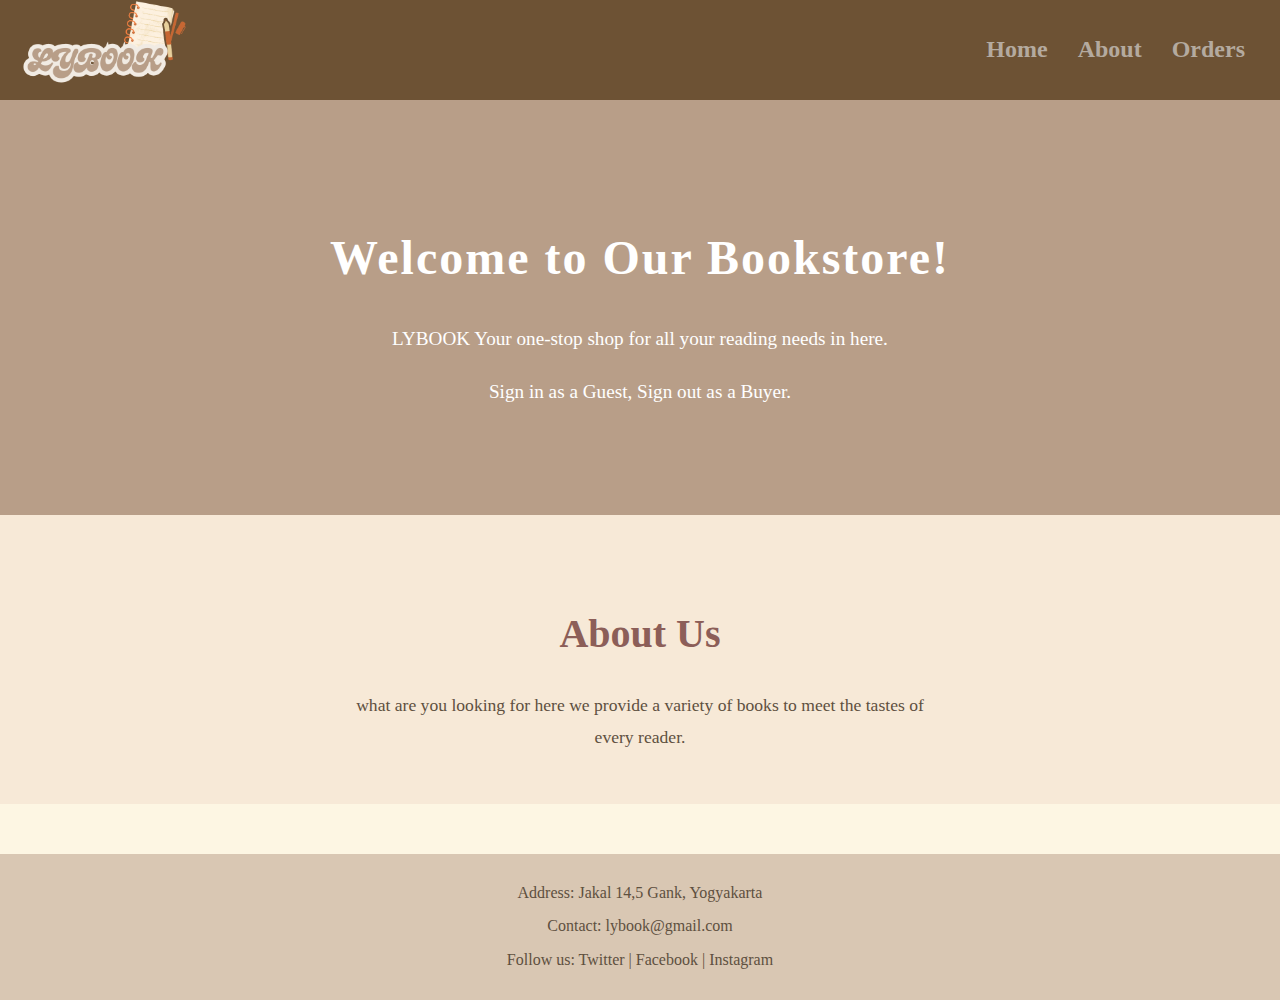
<file: index.html>
<!DOCTYPE html>
<html lang="en">
  <head>
    <meta charset="UTF-8" />
    <meta name="viewport" content="width=device-width, initial-scale=1.0" />
    <title>Bookstore</title>
    <link rel="stylesheet" href="styles.css" />
  </head>
  <body>
    <!-- Navbar -->
    <nav>
      <div class="logo">
        <img src="bismillah.png" alt="Bookstore Logo" />
      </div>
      <ul>
        <li><a href="#home">Home</a></li>
        <li><a href="#about">About</a></li>
        <li><a href="orders.html">Orders</a></li>
      </ul>
    </nav>
    <!-- Jumbotron -->
    <header id="home">
      <div class="jumbotron">
        <h1>Welcome to Our Bookstore!</h1>
        <p>LYBOOK Your one-stop shop for all your reading needs in here.</p>
        <p>Sign in as a Guest, Sign out as a Buyer.</p>
      </div>
    </header>
    <!-- About Section -->
    <section id="about">
      <h2>About Us</h2>
      <p>what are you looking for here we provide a variety of books to meet the tastes of every reader.</p>
    </section>
    <!-- Footer -->
    <footer>
      <p>Address: Jakal 14,5 Gank, Yogyakarta</p>
      <p>Contact: lybook@gmail.com</p>
      <p>Follow us: <a href="#">Twitter</a> | <a href="#">Facebook</a> | <a href="#">Instagram</a></p>
    </footer>

    <script>
      const scriptURL = "https://script.google.com/macros/s/AKfycbw1A3vtFP_FmydmXNJ9svBfnGyI7rFOW3aWxjHlXi6PsS6yCpAmyyRRix6X47DeRRYZ/exec";
      const form = document.getElementById("orderForm");

      form.addEventListener("submit", (e) => {
        e.preventDefault();
        fetch(scriptURL, { method: "POST", body: new FormData(form) })
          .then((response) => console.log("Success!", response))
          .catch((error) => console.error("Error!", error.message));
      });
    </script>
  </body>
</html>
</file>
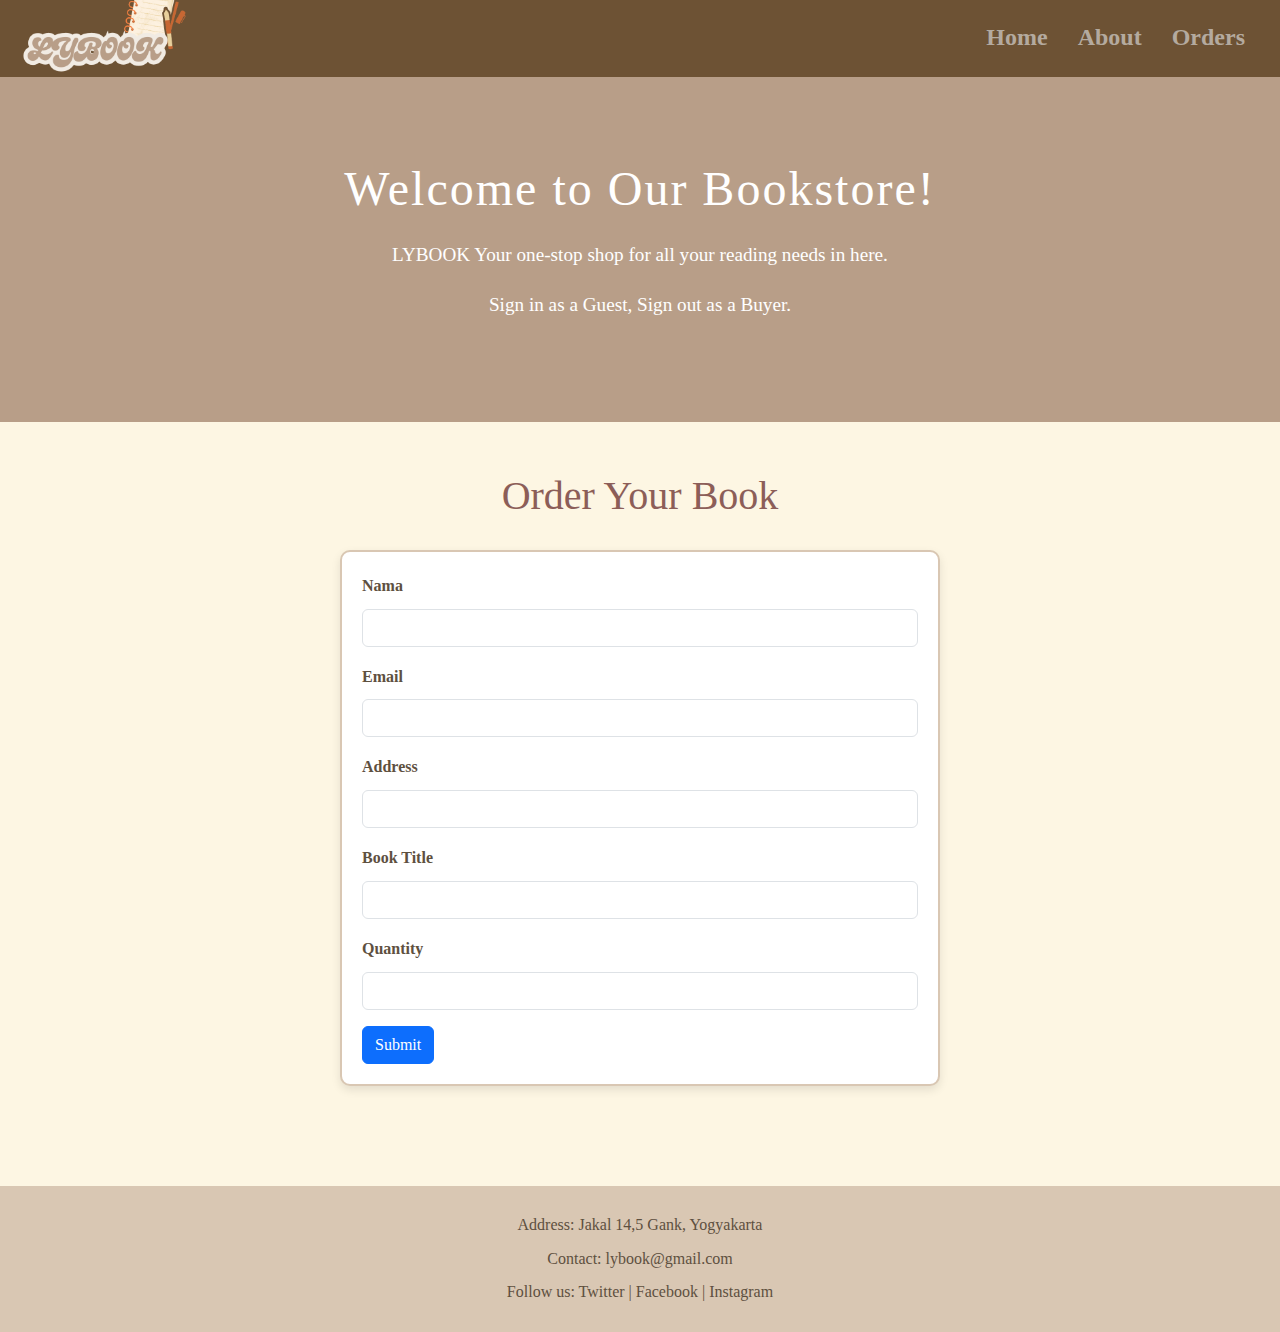
<file: orders.html>
<!DOCTYPE html>
<html lang="en">
  <head>
    <meta charset="UTF-8" />
    <meta name="viewport" content="width=device-width, initial-scale=1.0" />
    <link href="https://cdn.jsdelivr.net/npm/bootstrap@5.3.3/dist/css/bootstrap.min.css" rel="stylesheet" integrity="sha384-QWTKZyjpPEjISv5WaRU9OFeRpok6YctnYmDr5pNlyT2bRjXh0JMhjY6hW+ALEwIH" crossorigin="anonymous" />
    <link rel="stylesheet" href="https://cdn.jsdelivr.net/npm/bootstrap-icons@1.11.3/font/bootstrap-icons.min.css" />
    <title>Orders</title>
    <link rel="stylesheet" href="style.css" />
  </head>
  <body>
    <!-- Navbar -->
    <nav>
      <div class="logo">
        <img src="bismillah.png" alt="Bookstore Logo" />
      </div>
      <ul>
        <li><a href="index.html">Home</a></li>
        <li><a href="index.html">About</a></li>
        <li><a href="orders.html">Orders</a></li>
      </ul>
    </nav>

    <!-- Jumbotron -->
    <header id="home">
      <div class="jumbotron">
        <h1>Welcome to Our Bookstore!</h1>
        <p>LYBOOK Your one-stop shop for all your reading needs in here.</p>
        <p>Sign in as a Guest, Sign out as a Buyer.</p>
      </div>
    </header>

    <!-- Orders Form -->
    <section id="orders">
      <h2>Order Your Book</h2>
      <form id="orderForm" name="LYBOOK-FORM" method="post">
        <div class="mb-3">
          <label for="name" class="form-label">Nama</label>
          <input type="text" class="form-control" id="name" aria-describedby="name" name="Nama" required />
        </div>
        <div class="mb-3">
          <label for="email" class="form-label">Email</label>
          <input type="email" class="form-control" id="email" aria-describedby="email" name="Email" required />
        </div>
        <div class="mb-3">
          <label for="address" class="form-label">Address</label>
          <input type="text" class="form-control" id="address" aria-describedby="address" name="Address" required />
        </div>
        <div class="mb-3">
          <label for="bookTitle" class="form-label">Book Title</label>
          <input type="text" class="form-control" id="bookTitle" aria-describedby="bookTitle" name="BookTitle" required />
        </div>
        <div class="mb-3">
          <label for="quantity" class="form-label">Quantity</label>
          <input type="number" class="form-control" id="quantity" aria-describedby="quantity" name="Quantity" required />
        </div>
        <button type="submit" class="btn btn-primary">Submit</button>
      </form>
    </section>

    <!-- Footer -->
    <footer>
      <p>Address: Jakal 14,5 Gank, Yogyakarta</p>
      <p>Contact: lybook@gmail.com</p>
      <p>Follow us: <a href="#">Twitter</a> | <a href="#">Facebook</a> | <a href="#">Instagram</a></p>
    </footer>

    <!-- JavaScript -->
    <script>
      const scriptURL = "https://script.google.com/macros/s/AKfycbw1A3vtFP_FmydmXNJ9svBfnGyI7rFOW3aWxjHlXi6PsS6yCpAmyyRRix6X47DeRRYZ/exec";
      const form = document.forms["LYBOOK-FORM"]; // Mengakses form dengan nama

      form.addEventListener("submit", (e) => {
        e.preventDefault(); // Mencegah reload halaman
        fetch(scriptURL, { method: "POST", body: new FormData(form) })
          .then((response) => console.log("Success!", response))
          .catch((error) => console.error("Error!", error.message));
      });
    </script>
  </body>
</html>
</file>
<file: styles.css>
/* Global Styles */
body {
  font-family: "Georgia", serif;
  margin: 0;
  padding: 0;
  background-color: #fdf6e3; /* Vintage beige background */
  color: #5e503f; /* Soft brown for text */
  line-height: 1.8;
}

a {
  text-decoration: none;
  color: #8c5e58; /* Warm brown */
}

a:hover {
  color: #5e4037; /* Darker warm brown */
}

/* Navbar Logo */
.logo img {
  height: 50px; /* Atur tinggi logo */
  width: auto; /* Sesuaikan proporsi */
  margin-right: 10px; /* Beri jarak dengan teks atau item lain */
  display: inline-block;
  vertical-align: middle;
}

/* Navbar */
nav {
  display: flex;
  justify-content: space-between;
  align-items: center;
  background-color: #6d5234; /* Muted brownish beige */
  color: #6d5234;
  padding: 10px 20px;
  height: 80px; /* Pastikan tinggi navbar tetap konsisten */
  border-bottom: 3px solid #b89e88;
}

.logo img {
  height: 170px;
  max-height: 100%; /* Pastikan tinggi sesuai navbar */
  max-width: 100%; /* Sesuaikan dengan lebar navbar */
  object-fit: contain; /* Menjaga proporsi gambar */
  vertical-align: middle; /* Selaras secara vertikal */
}

nav ul {
  list-style: none;
  margin: 0;
  padding: 0;
  display: flex;
}

nav ul li {
  margin: 0 15px;
  line-height: 60px; /* Menyelaraskan teks di tengah */
}

nav ul li a {
  font-size: 1.5em;
  font-weight: bold;
  color: #b4aa9f;
}

nav ul li a:hover {
  text-decoration: underline;
}

/* Jumbotron */
.jumbotron {
  background-color: #b89e88; /* Warna cokelat tua */
  color: #fff;
  text-align: center;
  padding: 80px 20px;
  font-family: "Georgia", serif;
  border-bottom: 3px solid #b89e88;
}

.jumbotron h1 {
  font-size: 3em;
  margin-bottom: 20px;
  letter-spacing: 2px;
}

.jumbotron p {
  font-size: 1.2em;
  font-weight: 300;
}

/* About Section */
#about {
  padding: 50px 20px;
  text-align: center;
  background-color: #f7e9d7; /* Soft parchment tone */
  border-top: 3px solid #b89e88;
}

#about h2 {
  font-size: 2.5em;
  color: #8c5e58;
  margin-bottom: 20px;
}

#about p {
  font-size: 1.1em;
  max-width: 600px;
  margin: 0 auto;
  line-height: 1.8;
  color: #5e503f;
}

/* Footer */
footer {
  text-align: center;
  padding: 20px;
  background-color: #d9c7b3;
  color: #5e503f;
  margin-top: 50px;
}

footer p {
  margin: 5px 0;
}

footer a {
  color: #5e503f;
}

footer a:hover {
  color: #8c5e58;
}
</file>
<file: style.css>
/* Global Styles */
body {
  font-family: "Georgia", serif;
  margin: 0;
  padding: 0;
  background-color: #fdf6e3; /* Vintage beige background */
  color: #5e503f; /* Soft brown for text */
  line-height: 1.8;
}

a {
  text-decoration: none;
  color: #8c5e58; /* Warm brown */
}

a:hover {
  color: #5e4037; /* Darker warm brown */
}

/* Navbar Logo */
.logo img {
  height: 50px; /* Atur tinggi logo */
  width: auto; /* Sesuaikan proporsi */
  margin-right: 10px; /* Beri jarak dengan teks atau item lain */
  display: inline-block;
  vertical-align: middle;
}

/* Navbar */
nav {
  display: flex;
  justify-content: space-between;
  align-items: center;
  background-color: #6d5234; /* Muted brownish beige */
  color: #6d5234;
  padding: 10px 20px;
  height: 80px; /* Pastikan tinggi navbar tetap konsisten */
  border-bottom: 3px solid #b89e88;
}

.logo img {
  height: 170px;
  max-height: 100%; /* Pastikan tinggi sesuai navbar */
  max-width: 100%; /* Sesuaikan dengan lebar navbar */
  object-fit: contain; /* Menjaga proporsi gambar */
  vertical-align: middle; /* Selaras secara vertikal */
}

nav ul {
  list-style: none;
  margin: 0;
  padding: 0;
  display: flex;
}

nav ul li {
  margin: 0 15px;
  line-height: 60px; /* Menyelaraskan teks di tengah */
}

nav ul li a {
  font-size: 1.5em;
  font-weight: bold;
  color: #b4aa9f;
}

nav ul li a:hover {
  text-decoration: underline;
}

/* Jumbotron */
.jumbotron {
  background-color: #b89e88; /* Warna cokelat tua */
  color: #fff;
  text-align: center;
  padding: 80px 20px;
  font-family: "Georgia", serif;
  border-bottom: 3px solid #b89e88;
}

.jumbotron h1 {
  font-size: 3em;
  margin-bottom: 20px;
  letter-spacing: 2px;
}

.jumbotron p {
  font-size: 1.2em;
  font-weight: 300;
}

/* Orders Section */
#orders {
  padding: 50px 20px;
  background-color: #fdf6e3;
}

#orders h2 {
  text-align: center;
  font-size: 2.5em;
  color: #8c5e58;
  margin-bottom: 30px;
}

form {
  max-width: 600px;
  margin: 0 auto;
  background: #fff;
  padding: 20px;
  border: 2px solid #d9c7b3;
  border-radius: 10px;
  box-shadow: 0 4px 10px rgba(0, 0, 0, 0.1);
  font-family: "Georgia", serif;
}

form label {
  display: block;
  margin-bottom: 5px;
  font-weight: bold;
  color: #5e503f;
}

form input {
  width: 100%;
  padding: 10px;
  margin-bottom: 15px;
  border: 1px solid #d9c7b3;
  border-radius: 5px;
  box-sizing: border-box;
  font-family: "Courier New", Courier, monospace;
}

form input:focus {
  border-color: #b89e88;
  outline: none;
  box-shadow: 0 0 5px rgba(184, 158, 136, 0.5);
}

form button {
  background-color: #8c5e58;
  color: #fff;
  padding: 10px 15px;
  border: none;
  border-radius: 5px;
  cursor: pointer;
  transition: background-color 0.3s ease;
}

form button:hover {
  background-color: #5e4037;
}

/* Footer */
footer {
  text-align: center;
  padding: 20px;
  background-color: #d9c7b3;
  color: #5e503f;
  margin-top: 50px;
}

footer p {
  margin: 5px 0;
}

footer a {
  color: #5e503f;
}

footer a:hover {
  color: #8c5e58;
}
</file>
